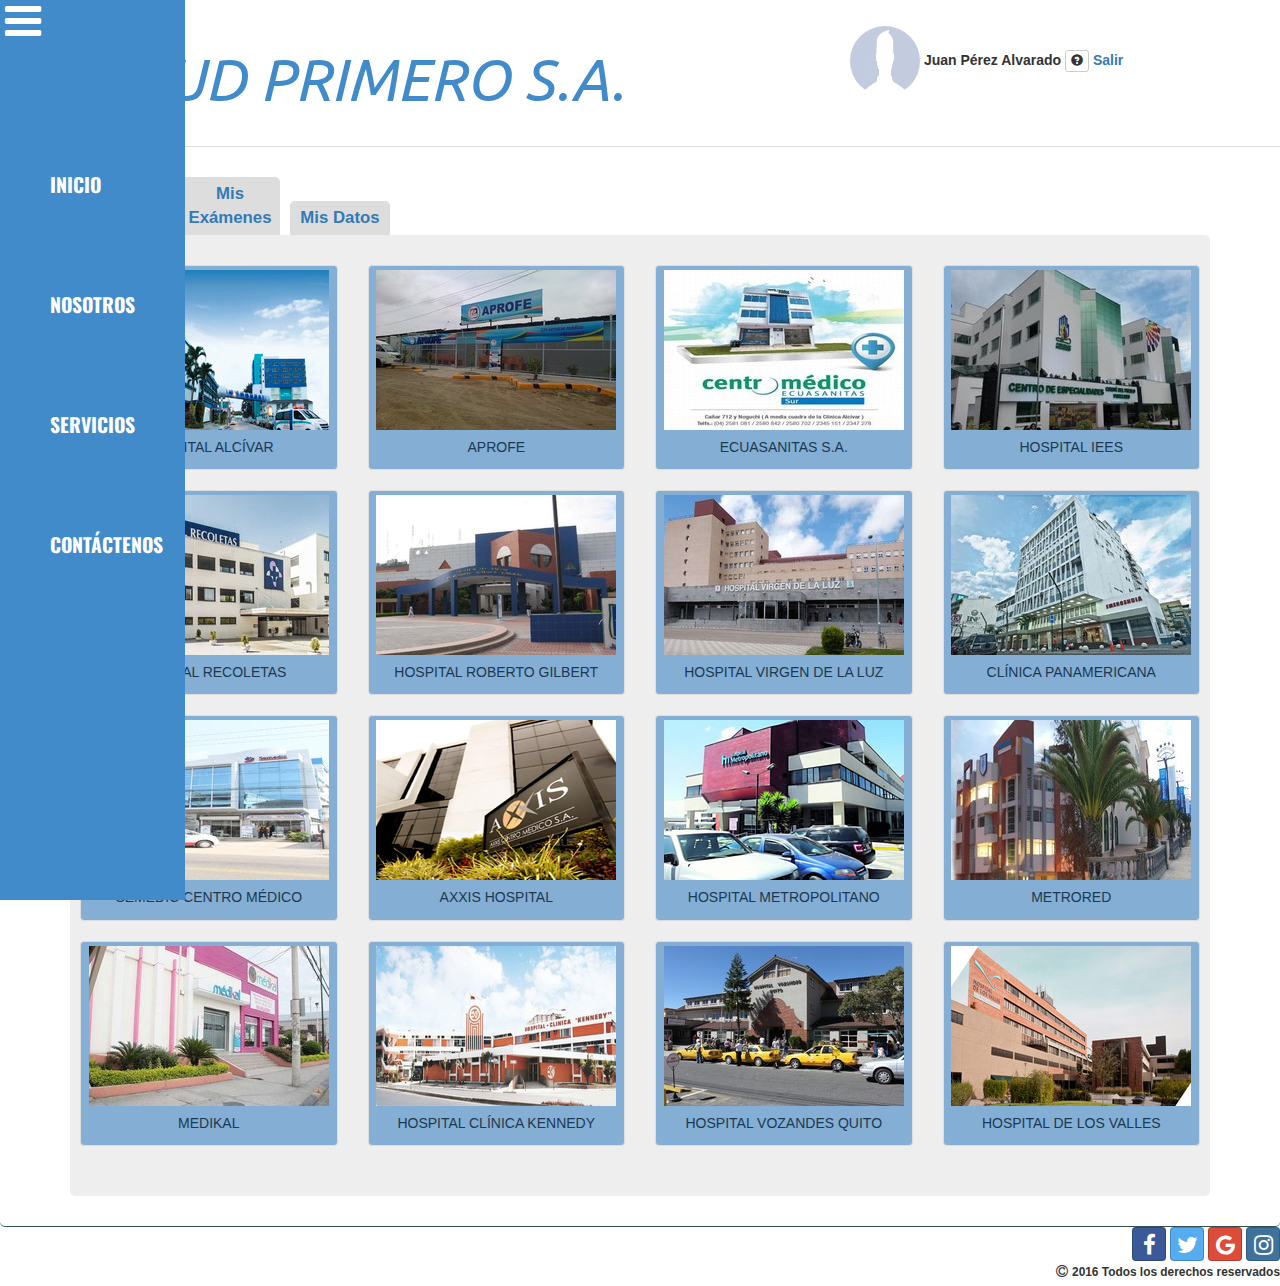
<file: Proyecto_Parcial/index.html>
<!DOCTYPE html>
<html>
  <head>
    <meta http-equiv="Content-Type" content="text/html; charset=utf-8"/>
    <meta name="description" content="Página de inicio para pacientes del Sistema de Gestión de Resultados de Exámenes Médicos perteneciente a la compañía SaludPrimero S.A.">
    <meta name="keywords" content="Muestras médicas,exámen médico,centro médico,paciente">
    <meta name="author" content="Iván Mosquera-Jorge Rodríguez">
    <meta name="viewport" content="width=device-width, initial-scale=1.0">
    <title>SaludPrimero S.A.</title>
    <link href="stylesheets/style.css" rel="stylesheet" type="text/css">
    <link href='http://fonts.googleapis.com/css?family=Ubuntu' rel='stylesheet' type='text/css'>
    <link href='http://fonts.googleapis.com/css?family=Droid+Sans' rel='stylesheet' type='text/css'> 
    <link rel="stylesheet" href="http://maxcdn.bootstrapcdn.com/bootstrap/3.3.6/css/bootstrap.min.css">
    <link rel="stylesheet" href="stylesheets/font-awesome.min.css">
    <link href="https://fonts.googleapis.com/css?family=Open+Sans|Oswald" rel="stylesheet">
    <link href="stylesheets/bootstrap-social.css" rel="stylesheet"> 
    <script src="https://ajax.googleapis.com/ajax/libs/jquery/1.12.2/jquery.min.js"></script>
    <script src="http://maxcdn.bootstrapcdn.com/bootstrap/3.3.6/js/bootstrap.min.js"></script>   
  </head>

  <body>
  <div class="row">
    <nav class="col-xs-2 col-sm-2 col-md-0">
      <div id="barra-lateral">
        <div id="logo-menu">
          <i class="fa fa-bars fa-3x" id="icono_menu" aria-hidden="true"></i>
        </div>
        <div id="contenedor-logos-primero" class="contenedor-logos">
          <a href="#">Inicio</a>
          <!--p class="title-menu">Home</p-->
        </div>

        <div class="contenedor-logos">
          <a href="#">Nosotros</a>
          <!--p class="title-menu">Videos</p-->
        </div>

        <div class="contenedor-logos">
          <a href="#">Servicios</a>
          <!--p class="title-menu">Noticias</p-->
        </div>

        <div class="contenedor-logos">
          <a href="#">Contáctenos</a>
          <!--p class="title-menu">Nosotros</p-->
        </div>
      </div>
    </nav>
    
    <header class="col-xs-10 col-sm-10 col-md-12">
      <div class="container">
        <div class="row">
          <div class="col-xs-12 col-sm-12 col-md-7">
            <h1>SALUD PRIMERO S.A.</h1> 
          </div>

          <div class="col-xs-12 col-sm-12 col-md-offset-1 col-md-4 info">
            <img src="Imagenes\perfil.jpg" class="img-circle" alt="Imagen de Perfil">
            <!--button type="button" class="btn btn-link">Juan Pérez Alvarado</button-->
            <label>Juan Pérez Alvarado</label>
              <button type="button" class="btn btn-default btn-xs"><span class="glyphicon glyphicon-question-sign">
              </span></button>
              <a href="login.html">Salir</a> 
          </div>
        </div>
      </div>
    </header>
</div>
    <main>
      <div class="container">
        <div class="tabs">
          <a href=""><span class="active">Centros Médicos</span></a><a href=""><span>Mis Exámenes</span></a><a href=""><span>Mis Datos</span></a>
        </div>
        <div class="content">
          <div id="centromedico">
            <div class="row">

            </div>
          </div>

          <div id="detalles">
            <div class="row">
              <div class="col-xs-12 col-sm-12 col-md-12" id="nombre_hospital">
                <h2></h2>                
              </div>
              <div class="col-xs-2 col-sm-2 col-md-1">
                 <label>Dirección:</label>
                 <label>Horarios:</label>
              </div>
              <div class="col-xs-10 col-sm-10 col-md-6">
                 <label></label>
                 <label></label>
              </div>  
              <div class="col-xs-12 col-sm-12 col-md-5">
                <label>Cómo llegar?</label>
                <div class="embed-container">
                  <iframe width="350" height="300" frameborder="0" style="border:0" allowfullscreen></iframe>
                </div>
              </div>            
            </div>
          </div>

          <div id="examenes">
            <table class="table table-striped">
              <tr>
                <th>Tipo de exámen</th>
                <th>Fecha de toma de exámen</th>
                <th>Estado del exámen</th>
              </tr>
            </table>
          </div>

          <div id="datos">
            <form class="form-horizontal" >

              <div class="form-group" id="datos_nombres">
                <label for="inputNombre" class="col-sm-offset-1 col-sm-2 control-label">Nombres:</label>
                <div class="col-sm-7">
                  <!--input type="text" class="form-control" id="inputNombre" placeholder="Email"-->
                </div>
              </div>

              <div class="form-group" id="datos_apellidos">
                <label for="inputApellido" class="col-sm-offset-1 col-sm-2 control-label">Apellidos:</label>
                <div class="col-sm-7">
                </div>
              </div>

              <div class="form-group" id="datos_cedula">
                <label for="inputCedula" class="col-sm-offset-1 col-sm-2 control-label">Cédula:</label>
                <div class="col-sm-7">
                </div>
              </div>

              <div class="form-group" id="datos_correo">
                <label for="inputCorreo" class="col-sm-offset-1 col-sm-2 control-label">Correo electrónico:</label>
                <div class="col-sm-7">
                </div>
              </div>

              <div class="form-group" id="datos_direccion">
                <label for="inputDireccion" class="col-sm-offset-1 col-sm-2 control-label">Dirección:</label>
                <div class="col-sm-7">
                </div>
              </div>

              <div class="form-group" id="datos_telefonos">
                <label for="inputTelefono" class="col-sm-offset-1 col-sm-2 control-label">Teléfonos:</label>
                <div class="col-sm-7">
                </div>
              </div>

              <div class="form-group" id="foto_perfil">
                <label for="inputTelefono" class="col-sm-offset-1 col-sm-2 control-label">Foto de perfil:</label>
                <div class="col-sm-7">
                  <input type="file" name="imagen" id="imagen" />
                </div>
              </div>

              <div class="form-group">
                <div class="col-sm-offset-5 col-sm-7">
                  <button type="submit" class="btn btn-primary btn-lg" id="btn_guardar">Guardar</button>
                </div>
              </div>
            </form>          
          </div>
        </div>
      </div>
    </main>

    <footer class="text-right">
                <div class="container-social">
                        <a class="btn btn-large btn-social-icon btn-facebook" href="http://facebook.com" title="¡Danos like en Facebook!">
                        <span class="fa fa-facebook"></span></a>
                        <a class="btn btn-large btn-social-icon btn-twitter" href="http://twitter.com" title="¡Síguenos en Twitter!">
                        <span class="fa fa-twitter"></span></a>
                        <a class="btn btn-large btn-social-icon btn-google" href="http://plus.google.com" title="¡Agréganos a tus círculos en Google+!">
                        <span class="fa fa-google"></span></a>
                        <a class="btn btn-large btn-social-icon btn-instagram" href="http://instagram.com" title="¡Revisa nuestroas fotos en Instagram!">
                        <span class="fa fa-instagram"></span>
                        </a>
                </div>   
      <i class="fa fa-copyright" aria-hidden="true"></i>
      <label><small>2016 Todos los derechos reservados</small></label>
    </footer>
  <script src="https://ajax.googleapis.com/ajax/libs/jquery/2.2.4/jquery.min.js"></script>
  <script type="text/javascript" src="javascripts/script.js"></script>
  </body>
</html>
</file>
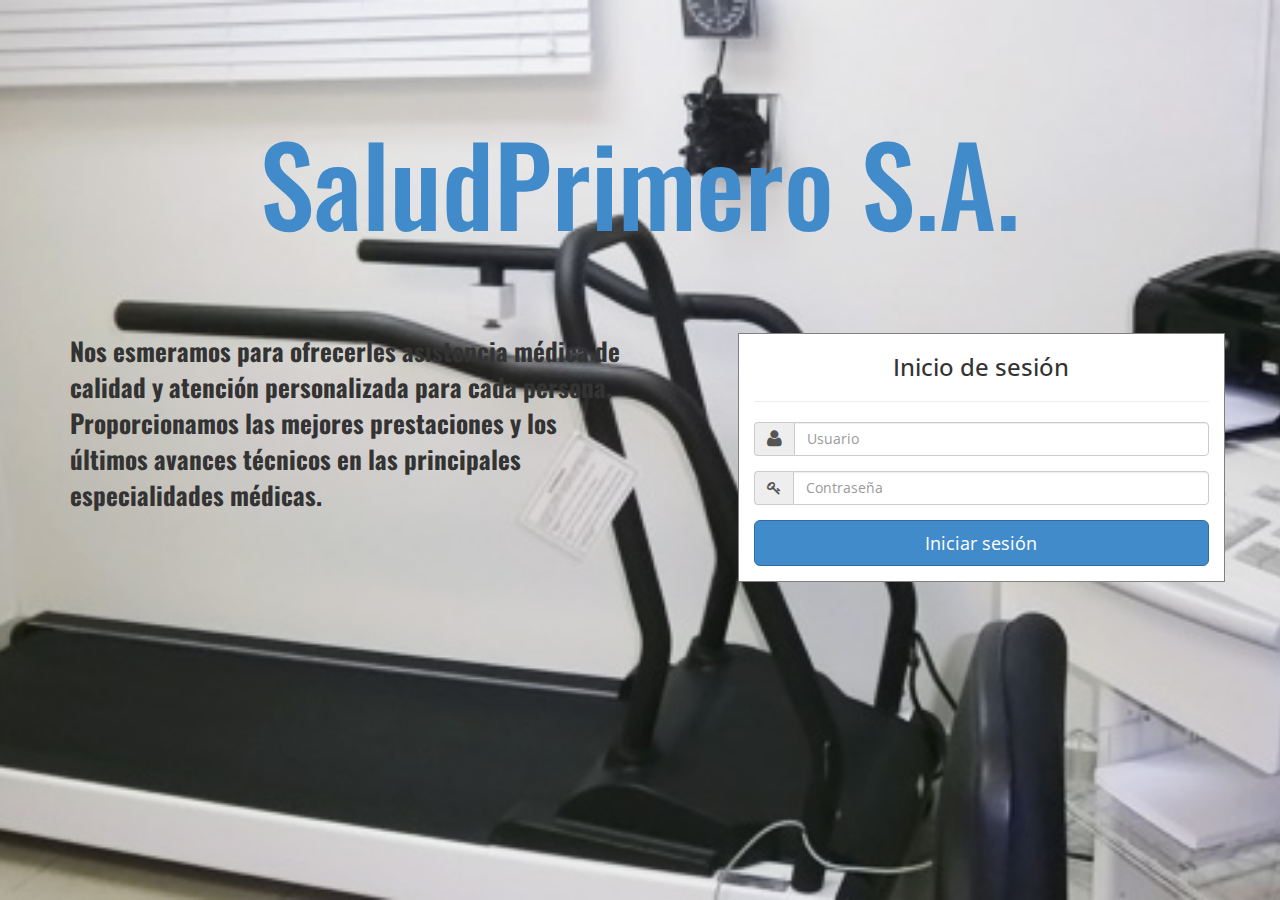
<file: Proyecto_Parcial/login.html>
<!DOCTYPE html>
<html>
<head>
	<meta charset="UTF-8">
	<meta name="description" content="Página de autenticación del Sistema de Gestión de Resultados de Exámenes Médicos perteneciente a la compañía SaludPrimero S.A.">
	<meta name="keywords" content="Muestras médicas,exámen médico,centro médico">
	<meta name="author" content="Iván Mosquera">
	<meta name="viewport" content="width=device-width, initial-scale=1.0">
	<title>Bienvenido a SaludPrimero S.A. - Inicia sesión</title>
	<link href="stylesheets/bootstrap.min.css" rel="stylesheet">
	<link rel="stylesheet" href="stylesheets/font-awesome.min.css">
	<link href='https://fonts.googleapis.com/css?family=Roboto' rel='stylesheet' type='text/css'>
	<link href="https://fonts.googleapis.com/css?family=Open+Sans|Oswald" rel="stylesheet"> 
	<style>
		body {
			background: url("Imagenes/ecocardiografia.jpg") no-repeat center center fixed; 
			-webkit-background-size: cover;
			-moz-background-size: cover;
			-o-background-size: cover;
			background-size: cover;
			font-family: 'Oswald', sans-serif;
		    -webkit-transition: background-image 2s ease-in-out;
		    -moz-transition: background-image 2s ease-in-out;
            -o-transition: background-image 2s ease-in-out;
			transition: background-image 2s ease-in-out;

			/*
		    background-image: url("Imagenes/ecocardiografia.jpg");
		    background-repeat: no-repeat;
		    background-size: 100% 100%; 
		    background-attachment: fixed;
		    font-family: 'Roboto', sans-serif;*/

		}

		.container{
			margin-top: 8%
		}
		.img-circle{
			width: 50px;
		}
		#titulo h1{
    		font-size: 780%;
    		color: #428bca;
		}

		#principal{
			margin-top: 80px;
		}
		#principal p{
			font-size: 180%;
			font-weight: bold;
		}
		#formulario{
			border: 1px solid gray;
			background-color: white;
			font-family: 'Open Sans', sans-serif;
		}
		@media screen and (max-width: 768px) {
    	 .container{
        	max-width: 80%
    		}
    		#titulo h1{
    		font-size: 370%;
			}
			#principal{
			text-align: center;
			margin-top: 50px;
			}
			#principal p{
			font-size: 150%;
			font-weight: bold;
			}
			#formulario{
			margin-bottom: 40px;
			}

		}
		#formulario h3{
			margin-bottom: 1px;
		}
		.btn-primary{
			background-color: #428bca;
		}
	</style>
</head>
<body>
	<div class="container">
	  <div class="row">
	    <div class="col-xs-12 col-sm-12 col-md-12" id="titulo">
	    	<h1 class="text-center">SaludPrimero S.A.</h1>
	    </div>	
	  </div>

	  <div class="row" id="principal">
	    <div class="col-xs-12 col-sm-12 col-md-6">
	    	<p>Nos esmeramos para ofrecerles asistencia médica de calidad y atención personalizada para cada persona. Proporcionamos las mejores prestaciones y los últimos avances técnicos en las principales especialidades médicas.</p>
	    </div>
		<div class="col-md-offset-1 col-xs-12 col-sm-offset-1 col-sm-10 col-sm-offset-1  col-md-5" id="formulario">
	    	<form class="form-horizontal" method="get" action="index.html"  >
	    	  <div class="form-group">
			    <div class="col-sm-12">
			      <h3 class="text-center">Inicio de sesión</h3>
			    </div>
			  </div>
			  <hr />
			  <div class="form-group">
			    <div class="col-sm-12">
				  <div class="input-group">
					  <span class="input-group-addon" id="sizing-addon1"><i class="fa fa-user fa-lg" aria-hidden="true"></i></span>
					  <input type="text" class="form-control" id="inputUser3" placeholder="Usuario" aria-describedby="sizing-addon1" required>
				  </div>
				 </div>
			  </div>

			  <div class="form-group">
			    <div class="col-sm-12">
				  <div class="input-group">
					  <span class="input-group-addon" id="sizing-addon2"><i class="fa fa-key" aria-hidden="true"></i></span>
					  <input type="password" class="form-control" id="inputPassword3" placeholder="Contraseña" aria-describedby="sizing-addon2" required>
				  </div>
				</div>
			   </div>

			  <div class="form-group">
			    <div class="col-sm-12">
			      <button type="submit" class="btn btn-primary btn-lg btn-block">Iniciar sesión</button>
			    </div>
			  </div>
			</form>
	    </div>
	  </div>






	</div>
    <script src="https://ajax.googleapis.com/ajax/libs/jquery/1.11.3/jquery.min.js"></script>
    <script src="https://ajax.googleapis.com/ajax/libs/jquery/2.2.4/jquery.min.js"></script>
    <script src="javascripts/bootstrap.min.js"></script>
    <script>



		$(document).ready(function () {

				cambiarBackground();
				inputFocus();


		});


		function cambiarBackground(){
		    var body = $('body');
		    var backgrounds = [
		      'url("Imagenes/esfuerzo.jpg")', 
		      'url("Imagenes/sonografia.jpg")',
		      'url("Imagenes/ecocardiografia.jpg")',
		      'url("Imagenes/tomografia1.jpg")'];
		    var current = 0;

		    function nextBackground() {
		        body.css(
		            'background-image',
		        backgrounds[current = ++current % backgrounds.length]);

		        setTimeout(nextBackground, 5000);
		    }
		    setTimeout(nextBackground, 5000);
		    body.css('background-image', backgrounds[0]);
		};


		function inputFocus(){
			$("#sizing-addon1").click(function(){
				$("#inputUser3").focus();
			});

			$("#sizing-addon2").click(function(){
				$("#inputPassword3").focus();
			});
			
		};
		
	</script>
</body>
</html>
</file>
<file: Proyecto_Parcial/stylesheets/style.css>
body {
  background: rgba(51, 148, 249, 0.64);
  font-family: 'Droid Sans', sans-serif;
}




header {
  padding: 25px 0 25px 0;
  background: white;
  border-bottom: 1px solid #ddd;
}



.container h1{
  color: #428bca;
  font-size: 4.2em;
  font-family: 'Ubuntu', sans-serif;
  font-style: italic;
}

.info{
  font-size: 1em;
}



a {
  color: #f00;
  text-decoration: none;
  font-weight: bold;
}


nav a{
  color: white;
  font-size: 1.4em;
  line-height: 150px;

}

nav a:hover{
  text-decoration: none;
}

nav a:active{
  text-decoration: none;
}

nav a:visited{
  text-decoration: none;
}



main {
    background: #fff;
    border-radius: 0 5px 5px 5px;;
    padding: 40px;
}

.tabs a span {
    border-radius: 5px 5px 0 0;
    display: inline-block;
    width: 100px;
    margin-right: 10px;
    text-align: center;
    background: #ddd;
    padding: 5px;
    font-size: 1.2em;
}

.tabs a .active {
    background: #eee;
}

main .content {
    padding: 30px 10px 30px 10px;
    border-radius: 0 5px 5px 5px;
    background: #eee;
}

li {
    list-style: none;
}

main {
  overflow: auto;
  padding: 30px 30px; /*Top y bottom de 30 px;*/
  border-bottom: 1px solid darkslategray;
}


.img-circle {
  width: 70px;
  height: 70px;
}



div#barra-lateral{
  position:fixed;
  width:50px;
  height:100%;
  background-color:#428bca;
  font-family: 'Oswald', sans-serif;
  text-transform: uppercase;
  z-index: 1;
  overflow:hidden;
  -webkit-transition: width 0.5s cubic-bezier(.61,.01,.37,1);
  -moz-transition: width 0.5s cubic-bezier(.61,.01,.37,1);
  -o-transition: width 0.5s cubic-bezier(.61,.01,.37,1);

}

div#barra-lateral:hover{
  width:185px;
  z-index: 1;
}

div#logo-menu{
  width:40px;
  height:40px;
  margin-left:5px;
}

#icono_menu{
  color: white;
}

div#contenedor-logos-primero{
  margin-top:70px;
}

div.contenedor-logos{
  margin-top:80px;
  margin-left:50px;
  width:130px;
  height:40px;
  
}

a.thumbnail{
  background-color: #84AED3;
}

main .container {
  max-width: 100px
  margin-left: 300px;
}


#detalles{
  background-color: #84AED3;
  color: white;
  margin-left: 10px;
  margin-right: 10px;
  padding-left: 20px;
  padding-right: 20px;
  font-family: 'Open Sans', sans-serif;
}



a.thumbnail:hover{
  text-decoration: none;
}
.nombresCentrosMedicos{
  color: #1B3953;
  text-align: center;
  text-decoration: none;
}

.nombresCentrosMedicos:hover{
  color: white;
  text-decoration: none;
}

#nombre_hospital h2{
  text-align: center;
  margin-bottom: 40px;
  font-weight: bold;
  /*color: #18334A;*/
  color: #1B3953;
} 
#detalles div div:nth-child(2),#detalles div div:nth-child(3){
  line-height: 2.5em;
  float: left;
}
#detalles div div label{   
  display: block;
  font-size: 1.2em;
}
#detalles div div:nth-child(2),#detalles div div:nth-child(4){
  
  color: #1B3953;
}
#detalles div div:nth-child(3){

}

/*ESTILOS APLICADOS PARA DISPOSITIVOS PEQUEÑOS*/
  @media screen and (max-width: 768px) {
    .container h1{
      font-size: 2.8em;
    }

    div#barra-lateral{
      position:fixed;
      width:50px;
      height:100%;
    }

    div#barra-lateral:hover{
      width:140px;
    }
    nav a{
      font-size: 1em;
      line-height: 140px;
    }
    div#logo-menu{
      width:30px;
      height:30px;
      margin-left:5px;
    }

    div#contenedor-logos-primero{
      margin-top:50px;
    }

    div.contenedor-logos{
      margin-top:80px;
      margin-left:50px;
      width:130px;
      height:40px;
      
    }

    .info{
      margin-top: 20px;
      font-size: 0.7em;
    }
    .tabs a span {
        width: 70px;
        font-size: 0.8em;
    }
    .embed-container {
        position: relative;
        padding-bottom: 100%;
        height: 0;
        overflow: hidden;
    }
    .embed-container iframe {
        position: absolute;
        top:0;
        left: 0;
        width: 100%;
        height: 100%;
    }
    #detalles div div:nth-child(2),#detalles div div:nth-child(3){
      line-height: 2.5em;

    }
    #detalles div div label{   
      display: block;
      font-size: 0.8em;
    }
    #detalles div div:nth-child(2),#detalles div div:nth-child(4){ 
      color: #1B3953;
    }
    #detalles div div:nth-child(2) label,#detalles div div:nth-child(3) label,#detalles div div:nth-child(4) label{ 
    font-size: 0.5em;
    }
    #detalles div div:nth-child(3){

    } 
    #examenes table th,#examenes table td{
      font-size: 0.8em;
    }
    .nombresCentrosMedicos{
      font-size: 0.4em;
    }
}
</file>
